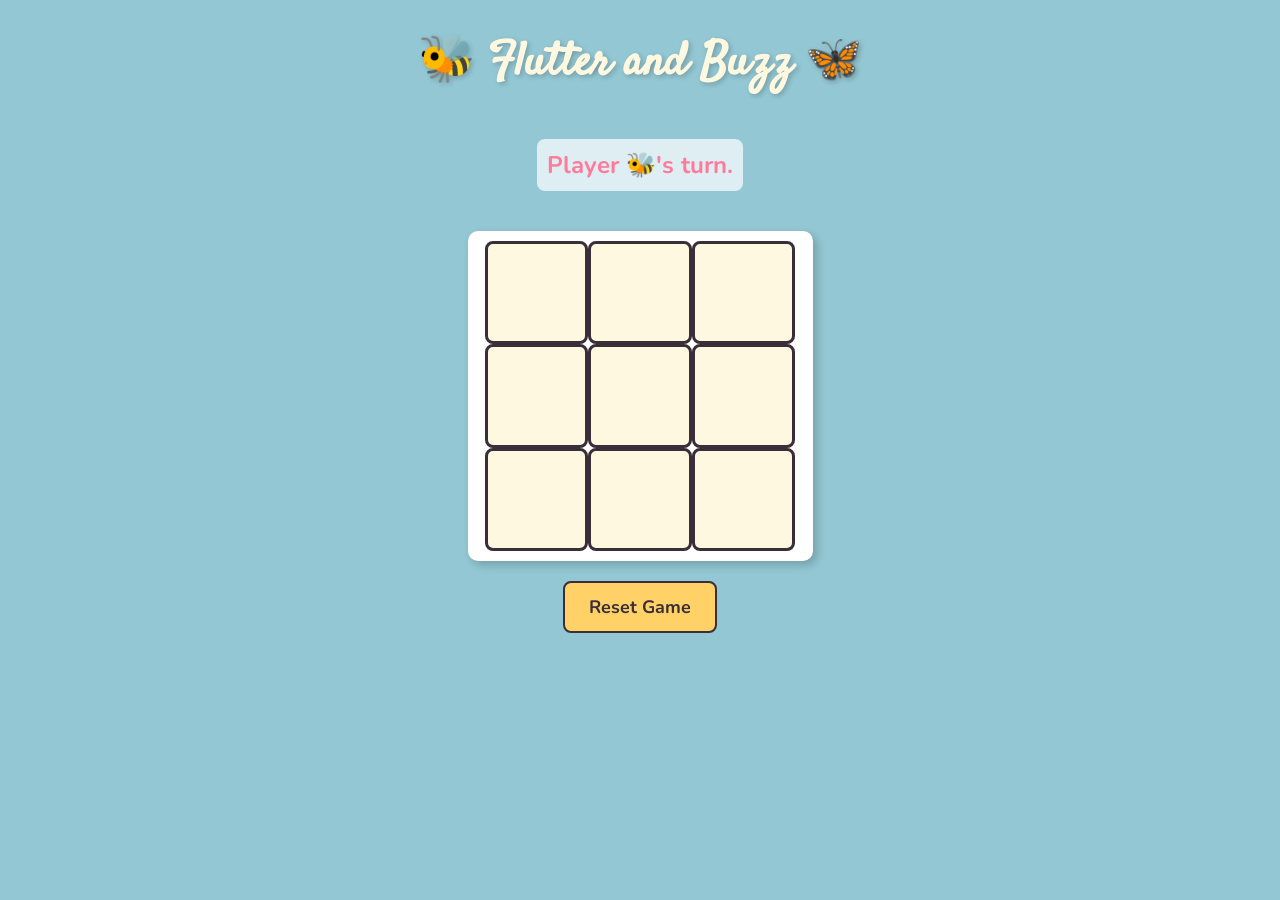
<file: index.html>
<!DOCTYPE html>
<html lang="en">
<head>
  <meta charset="UTF-8">
  <meta name="viewport" content="width=device-width, initial-scale=1.0">
  <link rel="stylesheet" href="./css/style.css">
  <script defer src="./js/app.js"></script>
  <title>Tic-Tac-Toe</title>
</head>
<body>
  <h1>🐝 Flutter and Buzz 🦋</h1>
  <h2 id="message">Message</h2>
<!-- More efficient to put event listener on ENTIRE board -->
  <section class="board"> 
    <div class="sqr" id="0"></div>
    <div class="sqr" id="1"></div>
    <div class="sqr" id="2"></div>
    <div class="sqr" id="3"></div>
    <div class="sqr" id="4"></div>
    <div class="sqr" id="5"></div>
    <div class="sqr" id="6"></div>
    <div class="sqr" id="7"></div>
    <div class="sqr" id="8"></div>
  </section>
  <button id="reset">Reset Game</button> 
</body>
</html>
</file>
<file: css/style.css>
@import url('https://fonts.googleapis.com/css2?family=Satisfy&family=Nunito:wght@300;400;600&display=swap');

body {
    font-family: 'Nunito', sans-serif;
    background-color: #92C7D3; /* Soft Sky Blue */
    font-family: system-ui, sans-serif;
    color: #3A2E39; /* Deep Brown for readability */
    text-align: center;
  }

  h1 {
    font-family: 'Satisfy', cursive;
    font-size: 46px;
    font-weight: bolder;
    color: #FFF8E1; /* Light Cream */
    text-shadow: 2px 2px 5px rgba(0, 0, 0, 0.2);
  }
  #message {
    font-size: 24px;
    font-weight: bold;
    margin-top: 10px;
    padding: 10px;
    color: #FF7B9C; /* Rosy Pink */
    background-color: rgba(255, 255, 255, 0.7);
    border-radius: 8px;
    display: inline-block;
    font-family: 'Nunito', sans-serif;
}
  
  .board {
    background-color: white;
    display: flex;
    flex-wrap: wrap;
    width: 325px;
    padding: 10px;
    margin: 20px auto;
    justify-content: center;
    box-shadow: 4px 4px 10px rgba(0, 0, 0, 0.2);
    border-radius: 10px;
  }
  
  .sqr {
    
    background-color: #FFF8E1; /* Light Cream */
    color: #3A2E39; /* Deep Brown */
    border: 3px solid #3A2E39;
    display: flex;
    align-items: center;
    justify-content: center;
    width: 30%;
    aspect-ratio: 1/1;
    font-weight: bold;
    font-size: 64px;
    text-align: center;
    cursor: pointer;
    transition: background-color 0.3s ease, transform 0.2s;
    border-radius: 8px; /* Soft rounded edges */
    
  }
  .sqr:hover {
    background-color: #FFD166; /* Warm Yellow Glow */
    transform: scale(1.05);
}

#reset {
    font-family: 'Nunito', sans-serif;
    background-color: #FFD166; /* Warm Yellow */
    color: #3A2E39; /* Deep Brown */
    padding: 12px 24px;
    font-size: 18px;
    font-weight: bold;
    border: 2px solid #3A2E39;
    border-radius: 8px;
    cursor: pointer;
    transition: background-color 0.3s ease, transform 0.2s;
}

#reset:hover {
    background-color: #ff7b9c; /* Rosy Pink */
    transform: scale(1.1);
}
</file>
